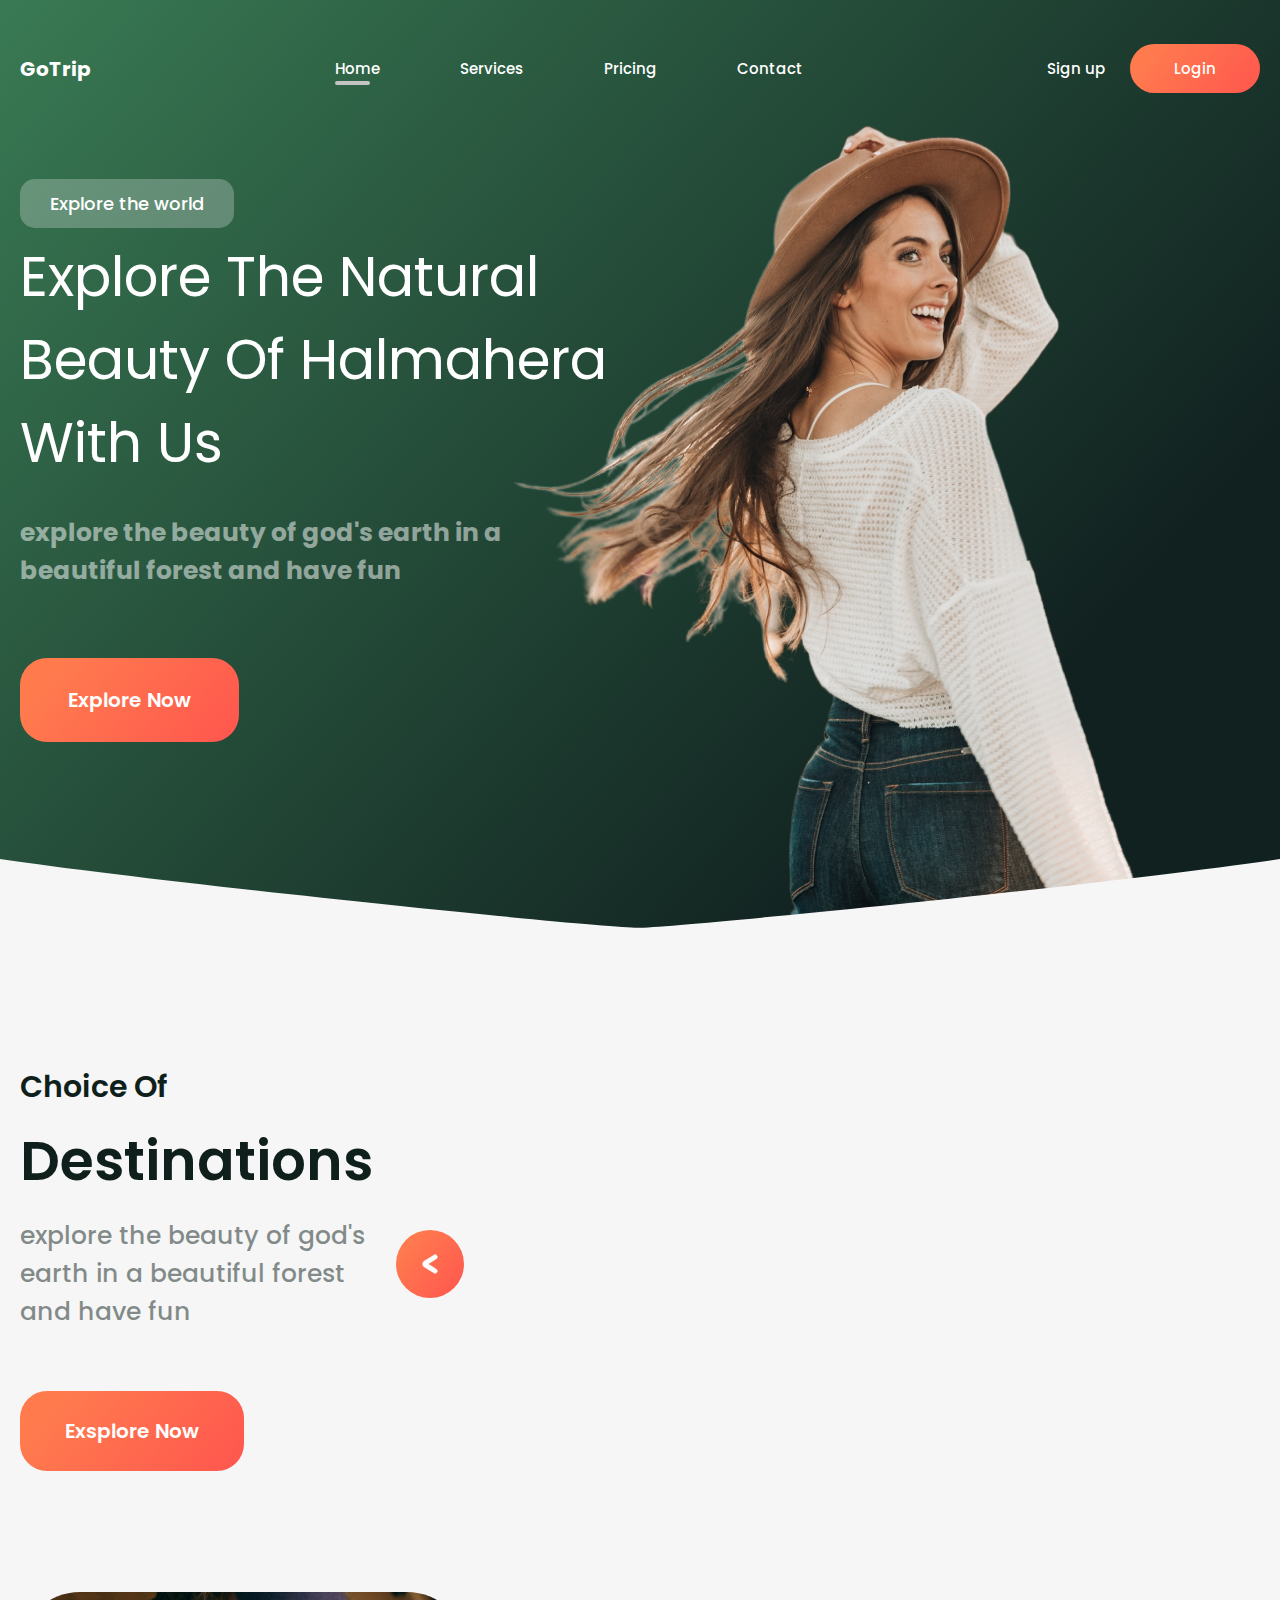
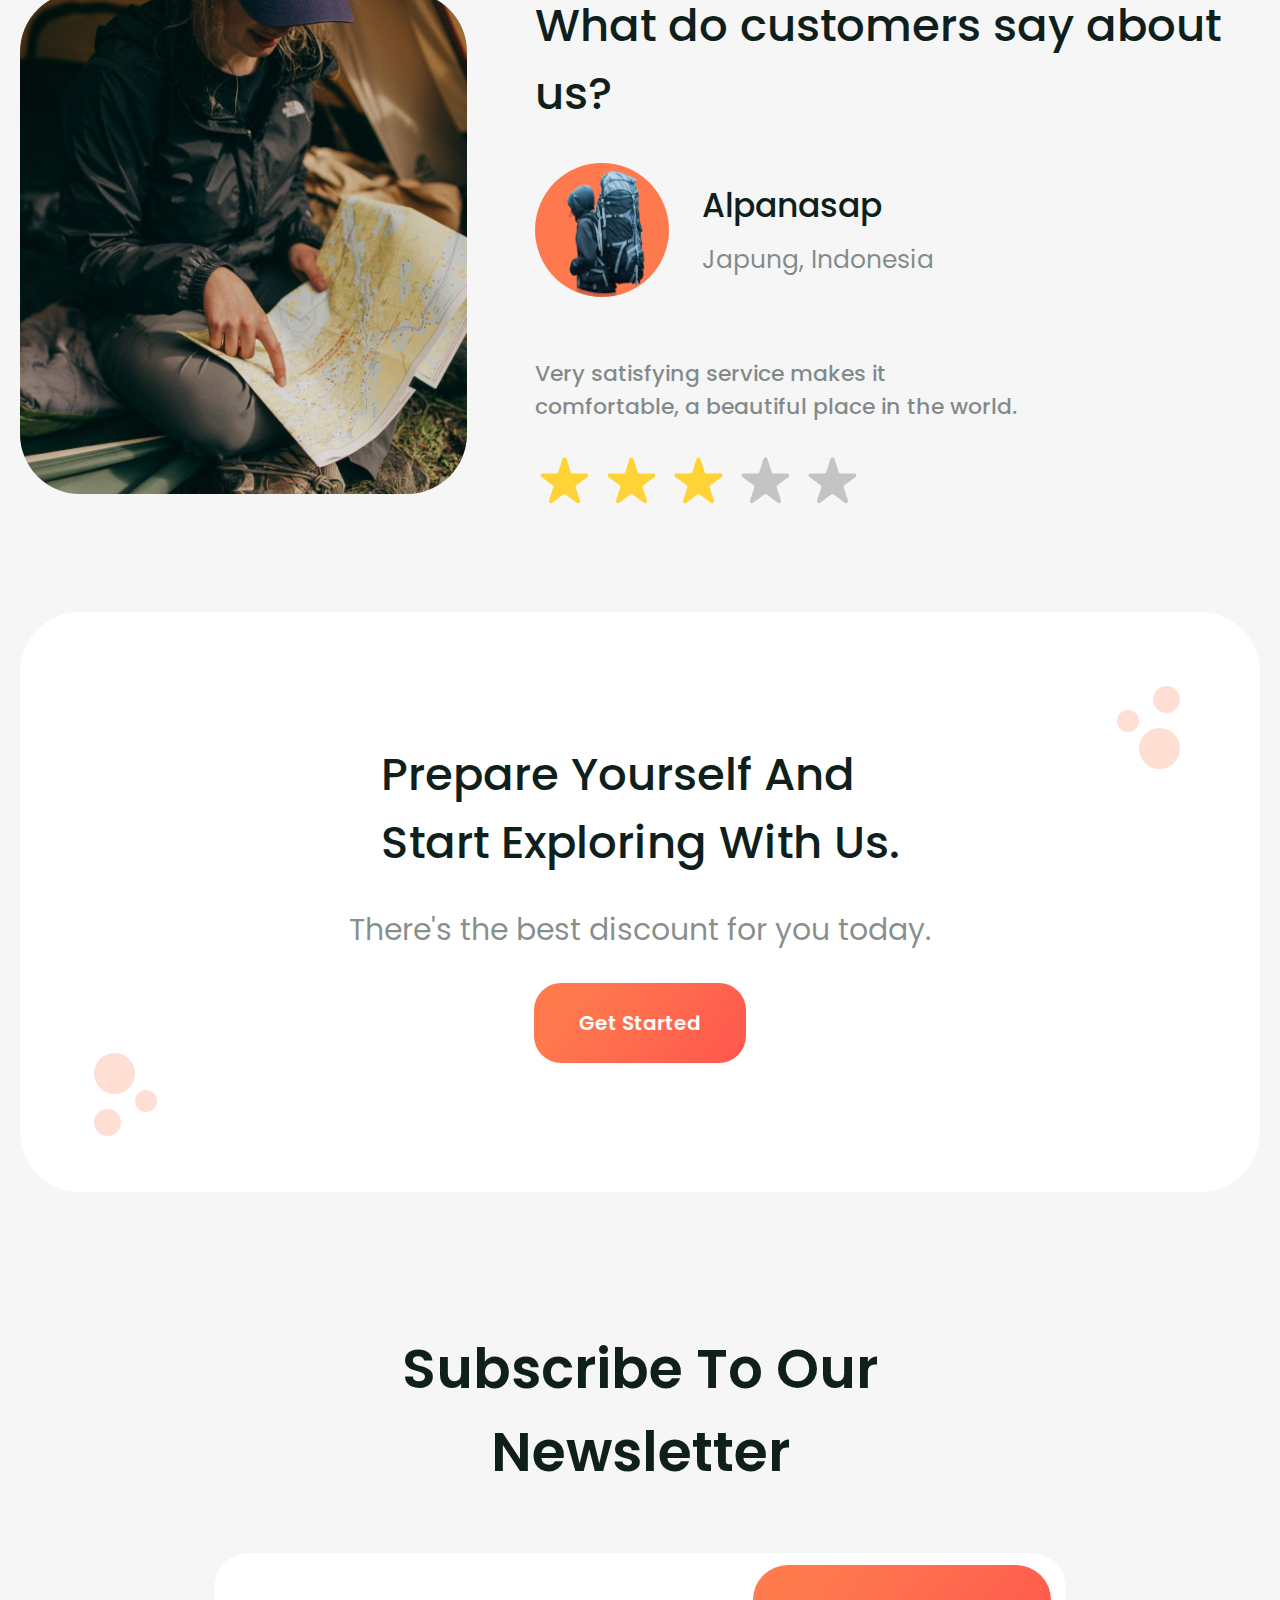
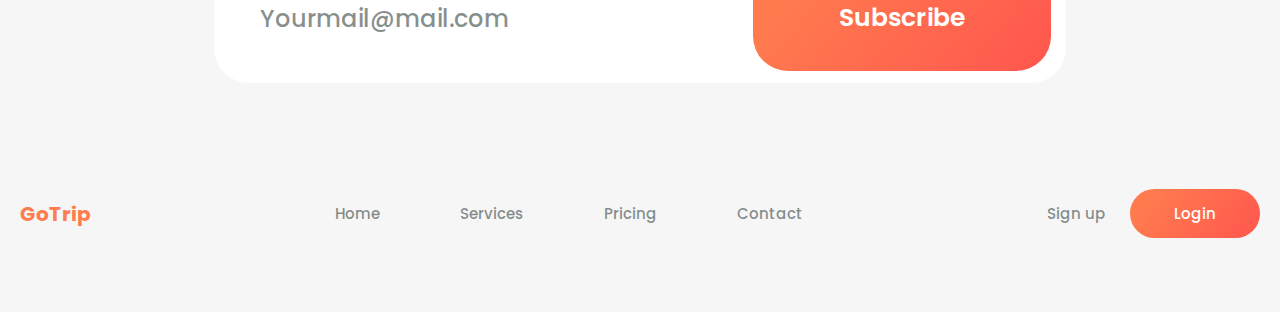
<file: index.html>
<!DOCTYPE html>
<html lang="en">

<head>
    <meta charset="UTF-8">
    <meta http-equiv="X-UA-Compatible" content="IE=edge">
    <meta name="viewport" content="width=device-width, initial-scale=1.0">
    <title>Travel project</title>
    <link rel="stylesheet" href="./css/main.css">
    <link rel="stylesheet" href="https://cdnjs.cloudflare.com/ajax/libs/OwlCarousel2/2.3.4/assets/owl.carousel.min.css"
        integrity="sha512-tS3S5qG0BlhnQROyJXvNjeEM4UpMXHrQfTGmbQ1gKmelCxlSEBUaxhRBj/EFTzpbP4RVSrpEikbmdJobCvhE3g=="
        crossorigin="anonymous" referrerpolicy="no-referrer" />
    <link rel="stylesheet" href="https://cdnjs.cloudflare.com/ajax/libs/OwlCarousel2/2.3.4/assets/owl.theme.default.css"
        integrity="sha512-OTcub78R3msOCtY3Tc6FzeDJ8N9qvQn1Ph49ou13xgA9VsH9+LRxoFU6EqLhW4+PKRfU+/HReXmSZXHEkpYoOA=="
        crossorigin="anonymous" referrerpolicy="no-referrer" />

</head>

<body>
    <header class="header">
        <div class="container">
            <div class="header_top">
                <nav class="nav">
                    <div class="nav_logo">
                        <h2 class="logo"><a href="#!">GoTrip</a></h2>
                    </div>
                    <ul class="nav_list nav_list_header">
                        <li><a href="#!" class="active">Home</a></li>
                        <li><a href="#!">Services</a></li>
                        <li><a href="#!">Pricing</a></li>
                        <li><a href="#!">Contact</a></li>
                    </ul>
                    <ul class="nav_login nav_login_header">
                        <li><a href="#!">Sign up</a></li>
                        <li><a href="#!" class="btn btn_login">Login</a></li>
                    </ul>
                    <button type="button" class="nav_togle">
                        <div class="menu-icon-wrapper">
                            <div class="menu-icon"></div>
                        </div>
                    </button>
                </nav>
            </div>
            <div class="header_row">
                <div class="header_content">
                    <div class="header_badge"> Explore the world

                    </div>
                    <div class="header_title"> Explore The Natural
                        Beauty Of Halmahera
                        With Us
                    </div>
                    <div class="header_text">
                        <p>explore the beauty of god's earth in a beautiful forest and have fun</p>
                    </div>
                    <a href="#!" class="btn btn_header">Explore Now</a>
                </div>
                <div class="header_img">
                    <img src="./img/header/header-img.png" alt="Image">
                </div>
            </div>
        </div>
    </header>
    <main>
        <section class="destinations">
            <div class="container_right">
                <div class="destinations_row">
                    <div class="destinations_content">
                        <h2 class="destinations_title">
                            <span>Choice Of </span>
                            Destinations
                        </h2>
                        <div class="destinations_text">
                            <p>explore the beauty of god's earth in a beautiful forest and have fun</p>
                        </div>
                        <a href="#!" class="btn">Exsplore Now</a>


                    </div>
                    <div class="destinations_slider">



                        <div class="slider">
                            <div class="owl-carousel">
                                <img class="slider_item" src="./img/slider/01.jpg" alt="slider item">
                                <img class="slider_item" src="./img/slider/02.jpg" alt="slider item">
                                <img class="slider_item" src="./img/slider/03.jpg" alt="slider item">
                            </div>
                            <button class="slider_btn slider_btn-prev">
                                <img src="./img/slider/arroe-left.svg" alt="">
                            </button>
                            <button class="slider_btn slider_btn-next">
                                <img src="./img/slider/arroe-right.svg" alt="">
                            </button>
                        </div>
                    </div>
                </div>
            </div>
        </section>
        <sections class="customers">
            <div class="container">
                <div class="customers_row">
                    <div class="customers_img">
                        <img src="./img/customers/customers.jpg" alt="customer">
                    </div>
                    <div class="customers_content">
                        <h2 class="customers_title">
                            What do customers say about us?
                        </h2>
                        <div class="review">
                            <div class="review_client">
                                <div class="review_client_avatar">
                                    <img src="./img/customers/user-avatar.png" alt="">
                                </div>
                                <div class="review_client_desc">
                                    <h3 class="review_client_desc_name">Alpanasap</h3>
                                    <p class="review_client_desc_country">Japung, Indonesia</p>
                                </div>
                            </div>
                            <div class="review_text">
                                <p>
                                    Very satisfying service makes it comfortable, a beautiful place in the world.</p>
                            </div>
                            <div class="review_rating">
                                <img src="./img/customers/stars-rating.svg" alt="">
                            </div>
                        </div>


                    </div>
                </div>
            </div>
        </sections>
        <section class="cta">
            <div class="container">
                <div class="cta_plate">
                    <h2 class="cta_title">Prepare Yourself And <br>
                        Start Exploring With Us.</h2>
                    <div class="cta_text">
                        <p>There's the best discount for you today.</p>
                    </div>
                    <a href="#!" class="btn">
                        Get Started
                    </a>
                </div>
            </div>
        </section>
        <section class="subscribe">
            <div class="container">
                <div class="subscribe_content">
                    <h2 class="subscibe_title">
                        Subscribe
                        To Our Newsletter
                    </h2>
                    <form class="subscribe_form">
                        <input type="email" class="subscribe_form_input" placeholder="Yourmail@mail.com">
                        <button class="btn btn_subscribe">Subscribe</button>
                    </form>
                </div>
            </div>
        </section>
    </main>
    <footer class="footer">
        <div class="container">
            <nav class="nav nav_footer">
                <div class="nav_logo">
                    <h2 class="logo logo__footer"><a href="#!">GoTrip</a></h2>
                </div>
                <ul class="nav_list nav_list_footer">
                    <li><a href="#!">Home</a></li>
                    <li><a href="#!">Services</a></li>
                    <li><a href="#!">Pricing</a></li>
                    <li><a href="#!">Contact</a></li>
                </ul>
                <ul class="nav_login nav_login_footer">
                    <li><a href="#!">Sign up</a></li>
                    <li><a href="#!" class=" btn btn_login">Login</a></li>
                </ul>
            </nav>
        </div>
    </footer>

    <script src="https://cdnjs.cloudflare.com/ajax/libs/jquery/3.6.1/jquery.min.js"
        integrity="sha512-aVKKRRi/Q/YV+4mjoKBsE4x3H+BkegoM/em46NNlCqNTmUYADjBbeNefNxYV7giUp0VxICtqdrbqU7iVaeZNXA=="
        crossorigin="anonymous" referrerpolicy="no-referrer"></script>
    <script src="https://cdnjs.cloudflare.com/ajax/libs/OwlCarousel2/2.3.4/owl.carousel.min.js"
        integrity="sha512-bPs7Ae6pVvhOSiIcyUClR7/q2OAsRiovw4vAkX+zJbw3ShAeeqezq50RIIcIURq7Oa20rW2n2q+fyXBNcU9lrw=="
        crossorigin="anonymous" referrerpolicy="no-referrer"></script>
    <script src="./js/main.js"></script>
</body>

</html>
</file>
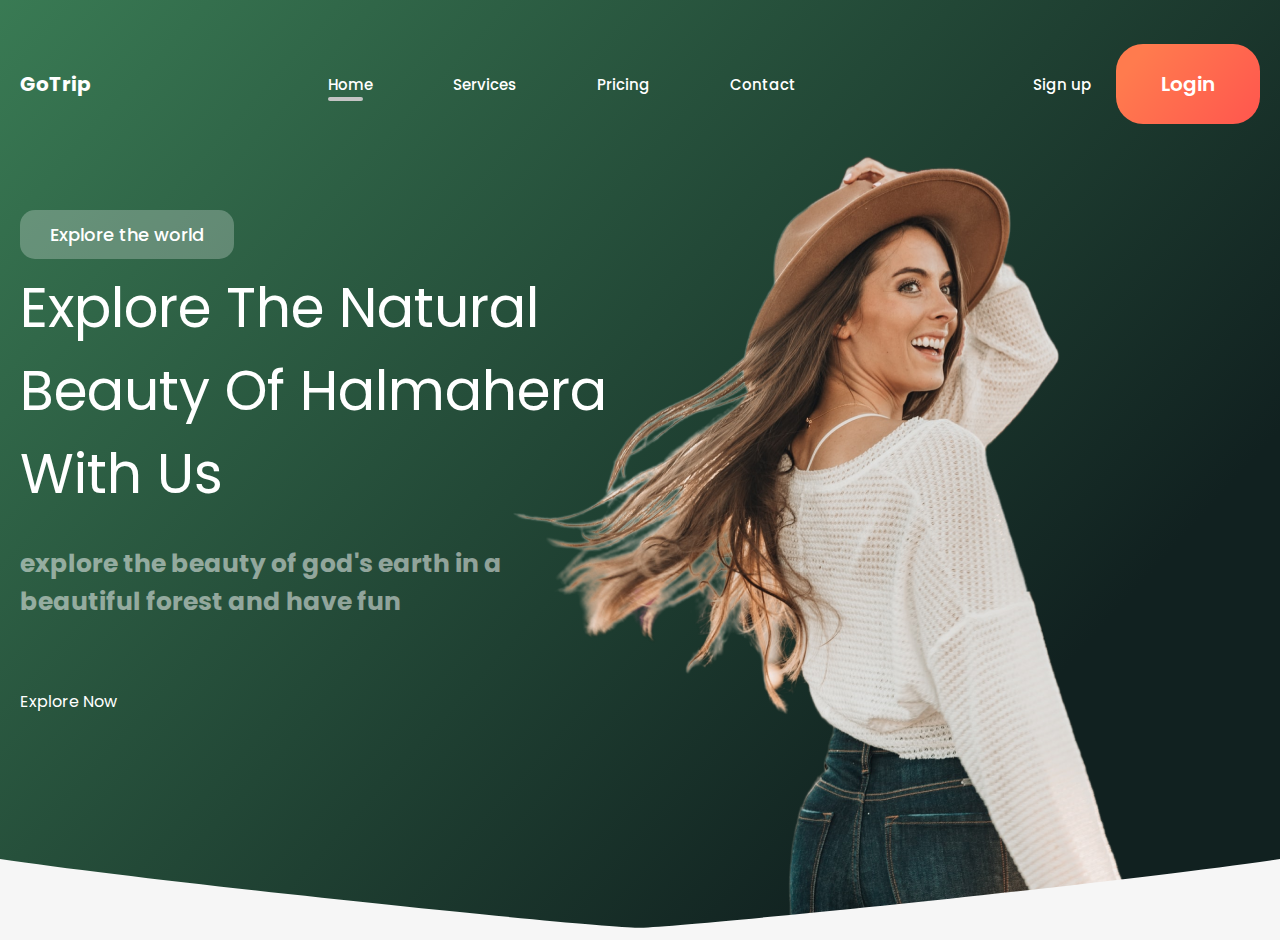
<file: blank.html>
<!DOCTYPE html>
<html lang="en">

<head>
    <meta charset="UTF-8">
    <meta http-equiv="X-UA-Compatible" content="IE=edge">
    <meta name="viewport" content="width=device-width, initial-scale=1.0">
    <title>Travel project</title>
    <link rel="stylesheet" href="./css/main.css">
</head>

<body>
    <header class="header">
        <div class="container">
            <div class="header_top">
                <nav class="nav">
                    <div class="nav_logo">
                        <h2 class="logo"><a href="#!">GoTrip</a></h2>
                    </div>
                    <ul class="nav_list">
                        <li><a href="#!" class="active">Home</a></li>
                        <li><a href="#!">Services</a></li>
                        <li><a href="#!">Pricing</a></li>
                        <li><a href="#!">Contact</a></li>
                    </ul>
                    <ul class="nav_login">
                        <li><a href="#!">Sign up</a></li>
                        <li><a href="#!" class="btn">Login</a></li>
                    </ul>
                </nav>
            </div>
            <div class="header_row">
                <div class="header_content">
                    <div class="header_badge"> Explore the world

                    </div>
                    <div class="header_title"> Explore The Natural
                        Beauty Of Halmahera
                        With Us
                    </div>
                    <div class="header_text">
                        <p>explore the beauty of god's earth in a beautiful forest and have fun</p>
                    </div>
                    <a href="#!" class="header_btn">Explore Now</a>
                </div>
                <div class="header_img">
                    <img src="./img/header/header-img.png" alt="Image">
                </div>
            </div>
        </div>
    </header>


</body>

</html>
</file>
<file: css/main.css>
@import "./reset.css";
@import url('https://fonts.googleapis.com/css2?family=Poppins:wght@400;500;600;700&display=swap');


:root {
    --container-width: 1270px;
    --container-padding: 15px;
    --secondary: rgba(15, 31, 28, 0.5);
    --orange: #ff7c4e
}

body {
    font-family: 'Poppins', sans-serif;
    background: #f6f6f6;
    color: #0f1f1c;
}

.none {
    display: none !important;
}

.container {
    max-width: var(--container-width);
    padding: 0 var(--container-padding);
    margin: 0 auto;
}

.container_right {
    padding-left: calc((100% - var(--container-width)) / 2 + var(--container-padding))
}

.container-left {
    padding-right: calc((100% - var(--container-width)) / 2 + var(--container-padding));
}

.header {
    overflow: hidden;
    position: relative;
    min-height: 940px;
    padding-top: 44px;
    background: linear-gradient(132.05deg, #428E5F -17.38%, #112120 78.4%), #204434;
    color: #fff;
}

.header a {
    color: #fff;
}

.header::after {
    content: "";
    position: absolute;
    left: 0;
    bottom: -15px;
    width: 100%;
    height: 96px;

    background-image: url(./../img/header/header-botton.svg);
    background-size: 100%;
    background-repeat: no-repeat;

}

.header_top {
    margin-bottom: 86px;
}

.header_row {
    display: flex;
}

.header_content {
    position: relative;
    z-index: 1;
    max-width: 592px;
}

.header_img {
    position: relative;
    flex-grow: 1;
}

.header_img img {
    position: absolute;
    top: -181px;
    right: -87px;
    max-width: unset;
    width: 894px;
    height: 940px;
    pointer-events: none;
}

.nav {
    display: flex;
    justify-content: space-between;
    align-items: center;
    column-gap: 80px;
}


.nav_list {
    display: flex;
    column-gap: 80px;
    font-size: 15px;
    font-weight: 500;
}

.nav_list a {
    position: relative;
}

.nav_list a.active::after,
.nav_list a:hover::after {
    content: "";

    position: absolute;
    left: 0;
    right: 10px;
    bottom: -6px;
    display: block;
    /* width: 35px; */
    height: 4px;
    background-color: #c4c4c4;
    border-radius: 50px;
}

.nav_list.nav_list_footer a.active::after,
.nav_list.nav_list_footer a:hover::after {
    display: none;
}

.nav_list.nav_list_footer a.active,
.nav_list.nav_list_footer a:hover {
    color: var(--orange);
}


.nav_login {
    display: flex;
    align-items: center;
    column-gap: 25px;
    font-size: 15px;
    font-weight: 500;
}

.nav_togle {
    display: none;
}

.logo {
    font-size: 20px;
    color: #fff;
    font-weight: 700;
}

.logo a {
    color: inherit !important;
}

.logo__footer {
    color: var(--orange);
}


.header_badge {
    margin-bottom: 7px;
    display: inline-block;
    padding: 11px 30px;
    font-size: 18px;
    font-weight: 500;
    background: rgba(255, 255, 255, 0.25);
    border-radius: 15px;
}

.header_title {
    font-size: 55px;
    margin-bottom: 30px;
}

.header_text {
    margin-bottom: 68px;
    font-size: 25px;
    font-weight: 700;
    color: rgba(255, 255, 255, 0.5);

}

.destinations {
    padding: 96px 0 100px;
    overflow-x: hidden;
}

.destinations_row {
    display: flex;
    column-gap: 50px;
}

.destinations_content {
    max-width: 456px;
}

.destinations_slider {
    width: 1110px;
    flex-shrink: 0;
}

.destinations_title {
    margin-bottom: 15px;
    font-size: 55px;
    font-weight: 600;
}

.destinations_title span {
    font-size: 30px;
}

.destinations_text {
    margin-bottom: 60px;
    font-size: 25px;
    font-weight: 500;
    color: var(--secondary);
}

.owl-item {
    display: flex;
    justify-content: center;
}

.slider {
    position: relative;
    height: 456px;
}

.slider_item {
    margin-top: 27px;
    width: 335px;
    height: 402px;
    object-fit: cover;
    border-radius: 35px;
    transition: 0.2s ease-in;
}

.slider .center .slider_item {
    margin-top: 0;
    width: 380px;
    height: 456px;
}


.slider_btn {
    position: absolute;
    top: 50%;
    transform: translateY(-50%);
    z-index: 9;

    display: block;
    width: 68px;
    height: 68px;
    border-radius: 50%;

    display: flex;
    align-items: center;

    background: linear-gradient(129.54deg, #FF7B4E 15.57%, #FF584E 95.03%), #8B8B8B;
    ;

}

.slider_btn-prev {
    left: -27px;
    padding-left: 26px;
    justify-content: flex-start;
}

.slider_btn-next {
    right: -27px;
    padding-right: 26px;
    justify-content: flex-end;
}

.customers {
    padding: 100px 0 133px;
}

.customers_row {
    display: flex;
    column-gap: 68px;
}

.customers_img {
    max-width: 478px;
}

.customers_img img {
    border-radius: 60px;
}


.customers_title {
    font-size: 45px;
    font-weight: 500;
    margin-bottom: 35px;
}

.review {
    max-width: 490px;
}

.review_client {
    margin-bottom: 60px;
    display: flex;
    align-items: center;
    column-gap: 33px;
}

.review_client_avatar {
    width: 134px;
    height: 134px;
    border-radius: 50%;
    background-color: #ff794e;
    overflow: hidden;
}

.review_client_desc_name {
    font-size: 33px;
    font-weight: 500;
    margin-bottom: 10px;
}

.review_client_desc_country {
    font-size: 25px;
    color: var(--secondary);
}

.review_text {
    margin-bottom: 30px;
    color: var(--secondary);
    font-size: 22px;
    font-weight: 500;
}

.cta {
    padding: 100px 0;
}

.cta_plate {
    position: relative;
    background-color: #fff;
    border-radius: 60px;
    display: flex;
    flex-direction: column;
    align-items: center;
    justify-content: center;
    min-height: 580px;
    padding: 40px 15px;
}

.cta_plate::before,
.cta_plate::after {
    position: absolute;
    width: 63px;
    height: 83px;
    content: "";
}

.cta_plate::before {
    left: 74px;
    bottom: 56px;
    background-image: url(./../img/cta/cta-el-01.svg);
}

.cta_plate::after {
    top: 74px;
    right: 80px;
    background-image: url(./../img/cta/cta-el-02.svg);
}

.cta_title {
    font-size: 45px;
    font-weight: 500;
    margin-bottom: 30px;
}

.cta_text {
    font-size: 30px;
    margin-bottom: 30px;
    color: var(--secondary);
}

.subscribe {
    padding: 35px 0 50px;
}

.subscribe_content {
    display: flex;
    flex-direction: column;
    align-items: center;
    text-align: center;
}

.subscibe_title {
    max-width: 494px;
    font-size: 55px;
    font-weight: 600;
    margin-bottom: 60px;
}

.subscribe_form {
    border-radius: 35px;
    background-color: #fff;
    padding: 12px 15px 12px 46px;
    display: flex;
    column-gap: 20px;
}

.subscribe_form_input {
    font-size: 24px;
    font-weight: 500;

}

.subscribe_form_input::placeholder {
    color: var(--secondary);
}


.footer {
    padding: 56px 0 74px;

}

.footer a {
    color: var(--secondary);
}


.btn {
    display: inline-block;
    padding: 25px 45px;
    font-size: 20px;
    font-weight: 600;
    color: #fff;
    background: linear-gradient(129.54deg, #FF7B4E 15.57%, #FF584E 95.03%), #FFFFFF;
    border-radius: 27px;
    color: #fff !important;
}

.btn:hover {
    color: rgb(240, 236, 103) !important;
    transition: color 0.2s ease-in;
}

.btn:active {
    position: relative;
    top: 1px;
}

.btn_login {
    font-size: 15px;
    font-weight: 500;
    border-radius: 100px;
    padding: 13px 44px;
}

.btn_header {
    font-style: 25px;
    padding: 27px 48px;
}

.btn_subscribe {
    padding: 34px 86px;
    font-size: 25px;
    font-weight: 600;
    border-radius: 35px;
}

.menu-icon-wrapper {
    width: 30px;
    height: 30px;
    display: flex;
    justify-content: center;
    align-items: center;
}

.menu-icon {
    position: relative;
    width: 30px;
    height: 5px;
    background-color: #fff;
}

.menu-icon::before {
    position: absolute;
    left: 0;
    top: -10px;
    content: '';
    width: 30px;
    height: 5px;
    background-color: #fff;
    transition: transform 0.2s ease-in, top 0.2s linear 0.2s;

}

.menu-icon::after {
    position: absolute;
    left: 0;
    top: 10px;
    content: '';
    width: 30px;
    height: 5px;
    background-color: #fff;
    transition: transform 0.2s ease-in, top 0.2s linear 0.2s;

}

.menu-icon.menu-icon-active {
    background-color: transparent;
}

.menu-icon.menu-icon-active::before {
    transform: rotate(45deg);
    top: 0;
    transition: top 0.2s linear, transform 0.2s ease-in 0.2s;
}

.menu-icon.menu-icon-active::after {
    transform: rotate(-45deg);
    top: 0;
    transition: top 0.2s linear, transform 0.2s ease-in 0.2s;
}

@media (max-width: 1269px) {
    .container_right {
        padding-left: 15px;
    }

    .container-left {
        padding-right: 15px;
    }

    .destinations_slider {
        width: 900px;
    }
}

@media (max-width: 1000px) {
    .header::after {
        bottom: -30px;
    }

    .nav_list_header {
        display: none;
    }

    .nav_login_header {
        display: none;
    }

    .nav {
        column-gap: 50px;
    }

    .nav_list {
        column-gap: 50px;
    }

    .nav_togle {
        display: block;
    }

    .nav_mobile {
        position: fixed;
        left: 0;
        top: 0;
        width: 100%;
        height: 100%;
        z-index: 99;
        flex-direction: column;
        align-items: center;
        padding-top: 40px;
        padding-bottom: 40px;
        background: linear-gradient(132.05deg, #428E5F -17.38%, #112120 78.4%), #204434;
    }

    .nav_mobile .logo {
        font-size: 34px;
    }

    .nav_mobile .nav_list {
        display: flex;
        flex-direction: column;
        align-items: center;
        row-gap: 40px;
        font-size: 22px;
    }

    .nav_mobile .nav_list a.active::after,
    .nav_mobile .nav_list a:hover::after {
        display: none;
    }

    .nav_mobile .nav_login {
        display: flex;
        flex-direction: column;
        align-items: center;
        row-gap: 40px;
        font-size: 22px;
    }

    .nav_mobile .nav_togle {
        position: fixed;
        top: 50px;
        right: 50px;
    }

    .header_img img {
        right: -256px;
    }

    .destinations_slider {
        width: 700px;
    }

    .slider .slider_item {
        margin-top: 18px;
        width: 223px;
        height: 268px;
    }

    .slider {
        height: 304px;
    }

    .slider .center .slider_item {
        margin-top: 0;
        width: 253px;
        height: 304px;
    }


}

@media (max-width: 850px) {
    .container_right {
        padding-right: 15px;
    }

    .header {
        padding-top: 20px;
        min-height: unset;
    }

    .header_top {
        margin-bottom: 40px;
    }

    .header_row {
        flex-direction: column;
    }

    .header_img img {
        position: static;
        width: 70%;
        height: auto;
    }

    .header::after {
        background-repeat: no-repeat;
        bottom: -51px;
    }

    .header_title {
        font-size: 35px;
        margin-bottom: 20px;
    }

    .header_text {
        max-width: 400px;
        margin-bottom: 40px;
        font-size: 20px;
    }

    .header_badge {
        margin-bottom: 5px;
        padding: 8px 20px;
        font-size: 16px;
        border-radius: 10px;
    }

    .destinations {
        padding: 40px 0 50px;
    }

    .btn_header {
        padding: 20px 30px;
        font-size: 20px;
        border-radius: 18px;
    }

    .destinations_row {
        flex-direction: column;
        row-gap: 30px;
    }

    .destinations_slider {
        width: 100%;

    }

    .slider_btn-prev {
        left: -15px;
    }

    .slider_btn-next {
        right: -15px;
    }

    .destinations_title {
        margin-bottom: 10px;
        font-size: 35px;
    }

    .destinations_title span {
        font-size: 20px;
        display: block;
    }

    .destinations_text {
        margin-bottom: 30px;
        font-size: 20px;
    }

    .btn {
        padding: 20px 35px;
        border-radius: 20px;
        font-size: 18px;
    }

    .btn_login {
        padding: 13px 44px;
        font-size: 15px;
        font-weight: 500;
        border-radius: 100px;
    }

    .customers {
        padding: 50px 0 60px;
    }



    .customers_title {
        margin-bottom: 25px;
        font-size: 35px;
    }

    .review_client {
        column-gap: 30px;
        margin-bottom: 20px;
    }

    .review_client_avatar {
        width: 80px;
        height: 80px;
    }

    .review_client_desc_name {
        margin-bottom: 5px;
        font-size: 23px;
    }

    .review_client_desc_country {
        font-size: 18px;

    }

    .review_text {
        margin-bottom: 20px;
        font-size: 18px;
    }

    .review_rating {
        max-width: 200px;
    }

    .customers_img img {
        max-width: 300px;
        border-radius: 40px;
    }

    .cta {
        padding: 50px 0;
    }

    .cta_title {
        font-size: 35px;
        margin-bottom: 20px;
    }

    .cta_text {
        margin-bottom: 30px;
        font-size: 20px;
    }

    .cta_plate {
        min-height: 380px;
        padding: 20px 15px;
        border-radius: 40px;
    }

    .subscribe {
        padding: 25px 0 30px;
    }

    .subscibe_title {
        margin-bottom: 30px;
        font-size: 35px;
    }

    .subscribe_form {
        padding: 10px 10px 10px 20px;
        border-radius: 25px;
        column-gap: 10px;
    }

    .subscribe_form_input {
        font-size: 20px;
    }

    .nav_login_footer {
        display: none;
    }

    .nav_list_footer {
        flex-direction: column;
        row-gap: 15px;
        align-items: center;
    }

}

@media (max-width: 600px) {

    .header::after {
        bottom: -56px;
    }
    .nav_footer {
        flex-direction: column-reverse;
        row-gap: 30px;
    }

    .customers_row {
        flex-direction: column-reverse;
        row-gap: 30px;
    }
}


@media (max-width: 420px) {
    .header::after {
        background-position: bottom;
    }
    .nav_mobile .nav_togle {
        top: 20px;
        right: 20px;
    }

    .nav_mobile .nav_list,
    .nav_mobile .nav_login {
        row-gap: 20px;
    }

    .customers_img img {
        max-width: 100%;
    }

    .subscribe_form {
        padding: 10px;
        flex-direction: column;
        row-gap: 20px;
    }

    .subscribe_form_input {
        padding: 15px 0;
        text-align: center;
        background-color: #f0f0f0;
        border: 20px;
    }
}
</file>
